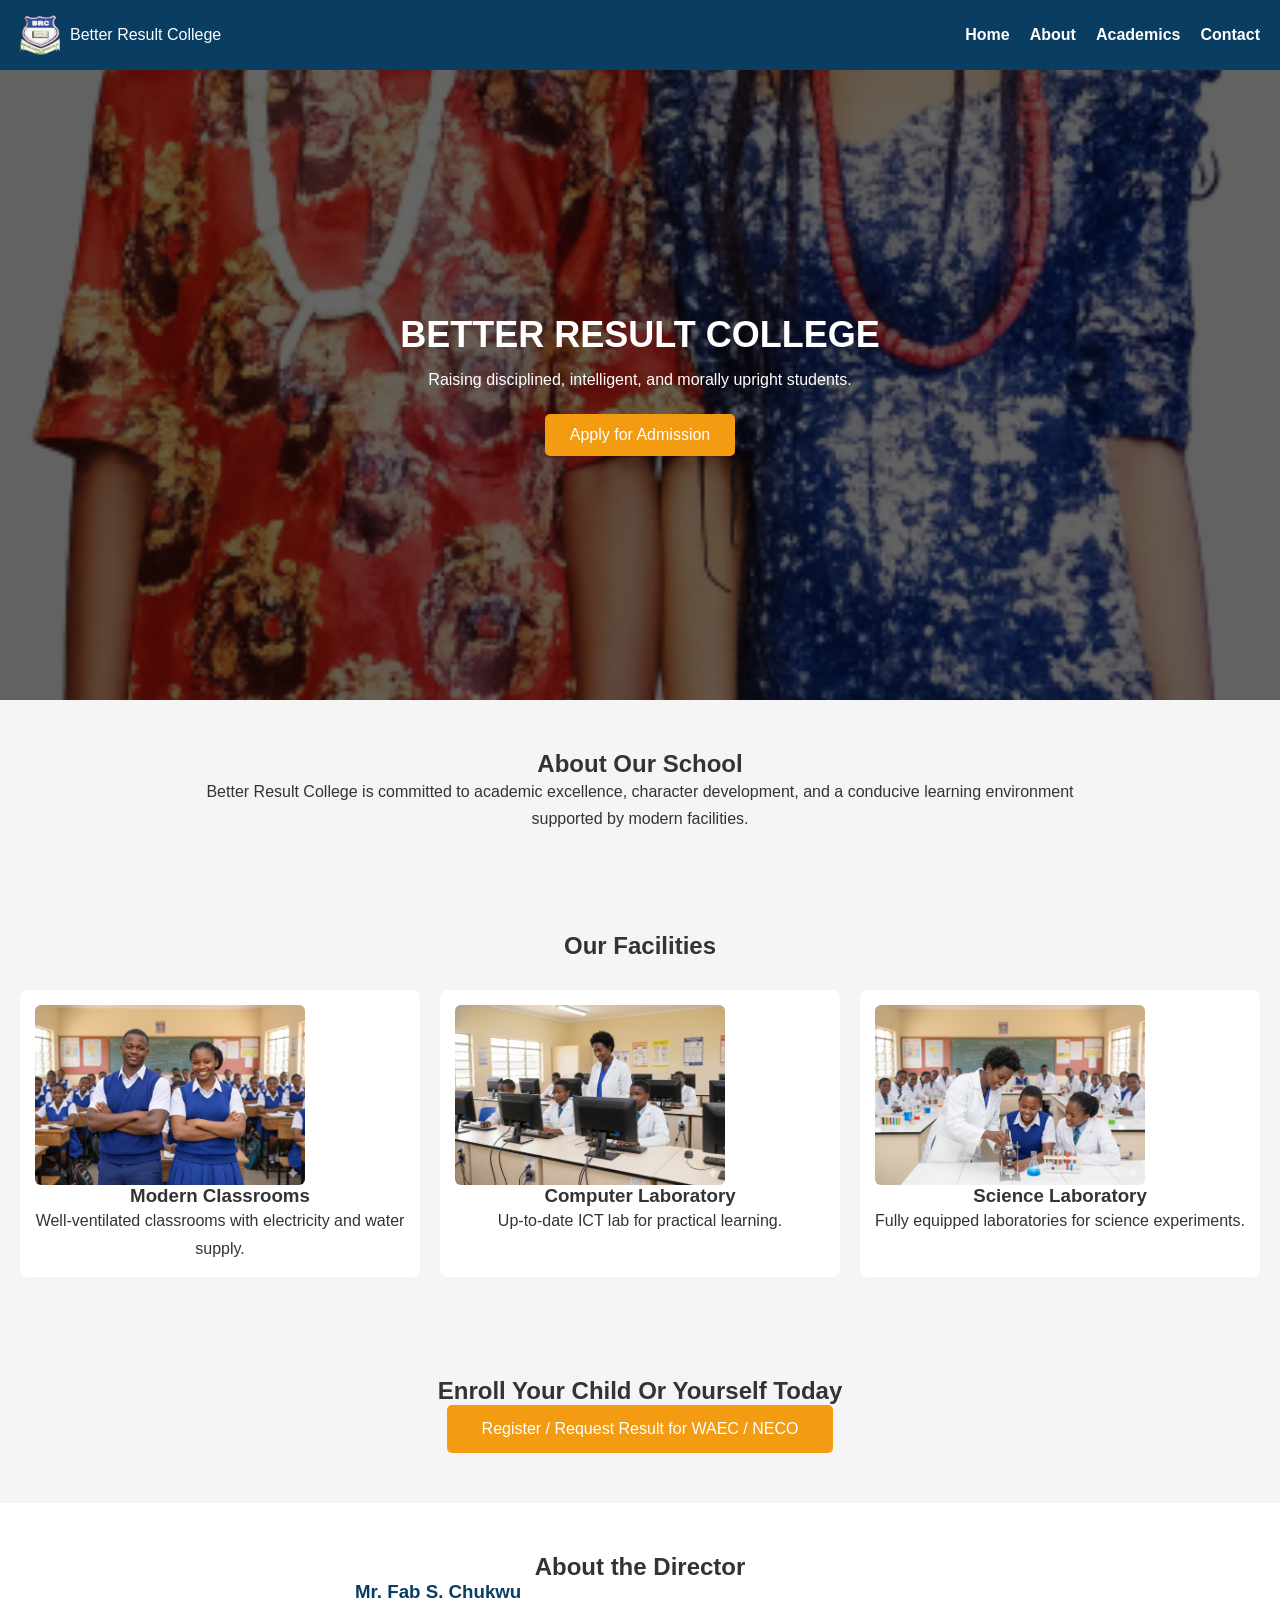
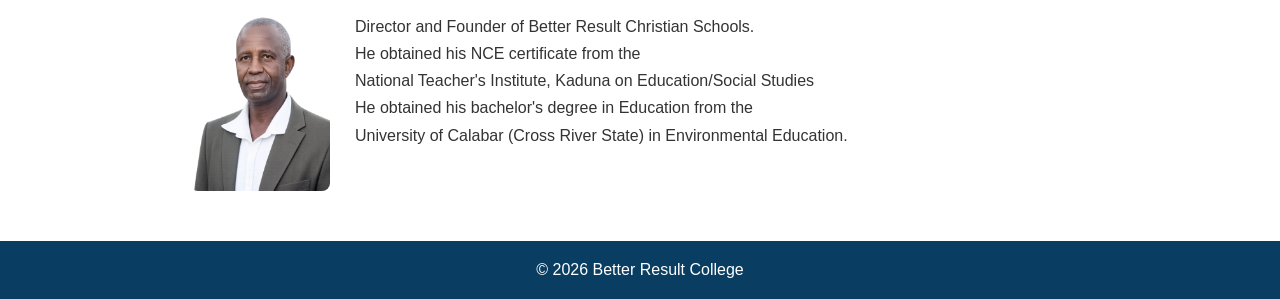
<file: index.html>
<!DOCTYPE html>
<html lang="en">
<head>
    <meta charset="UTF-8">
    <title>Better Result College | Official Website</title>
    <meta name="viewport" content="width=device-width, initial-scale=1.0">

    <meta name="description" content="Better Result College is committed to academic excellence, character development, and outstanding WAEC and NECO performance.">
    <meta name="keywords" content="Better Result College, WAEC, NECO, secondary school in Aba, Abia State">
    <meta name="author" content="Better Result College">

    <style>
        * {
            margin: 0;
            padding: 0;
            box-sizing: border-box;
            font-family: Arial, Helvetica, sans-serif;
        }

        body {
            background: #f5f5f5;
            color: #333;
        }

        img {
            max-width: 100%;
            height: auto;
            display: block;
        }

        /* NAVBAR */
        .navbar {
            background: #0a3d62;
            color: white;
            padding: 15px 20px;
            display: flex;
            justify-content: space-between;
            align-items: center;
            flex-wrap: wrap;
        }

        .nav-logo {
            display: flex;
            align-items: center;
            gap: 10px;
        }

        .nav-logo img {
            width: 40px;
            height: 40px;
        }

        .nav-links {
            list-style: none;
            display: flex;
            gap: 20px;
            flex-wrap: wrap;
        }

        .nav-links a {
            color: white;
            text-decoration: none;
            font-weight: bold;
            position: relative;
            cursor: pointer;
        }

        .nav-links a::after {
            content: "";
            position: absolute;
            left: 0;
            bottom: -5px;
            width: 0;
            height: 2px;
            background: #f39c12;
            transition: width 0.3s ease;
        }

        .nav-links a:hover::after {
            width: 100%;
        }

        /* HERO */
        .hero {
            position: relative;
            background: url("hero.png") center/cover no-repeat;
            height: 70vh;
            display: flex;
            justify-content: center;
            align-items: center;
            text-align: center;
            padding: 20px;
            color: white;
        }

        .hero::before {
            content: "";
            position: absolute;
            inset: 0;
            background: rgba(0,0,0,0.6);
        }

        .hero-content {
            position: relative;
            z-index: 1;
        }

        .hero h1 {
            font-size: 36px;
            margin-bottom: 10px;
        }

        .hero p {
            margin-bottom: 20px;
        }

        /* BUTTON */
        .btn {
            background: #f39c12;
            color: white;
            padding: 12px 25px;
            text-decoration: none;
            border-radius: 5px;
            display: inline-block;
            transition: background 0.3s ease, transform 0.2s ease;
        }

        .btn:hover {
            background: #e08e0b;
            transform: translateY(-2px);
        }

        .btn.wide {
            padding: 15px 35px;
        }

        /* SECTIONS */
        section {
            padding: 50px 20px;
            text-align: center;
        }

        section p {
            max-width: 900px;
            margin: 0 auto;
            line-height: 1.7;
        }

        /* FACILITIES */
        .facility-grid {
            display: grid;
            grid-template-columns: repeat(auto-fit, minmax(250px, 1fr));
            gap: 20px;
            margin-top: 30px;
        }

        .card {
            background: white;
            padding: 15px;
            border-radius: 8px;
            transition: transform 0.3s ease, box-shadow 0.3s ease;
        }

        .card:hover {
            transform: translateY(-6px);
            box-shadow: 0 10px 25px rgba(0,0,0,0.15);
        }

        .card img {
            height: 180px;
            object-fit: cover;
            border-radius: 6px;
        }

        /* DIRECTOR */
        .director {
            background: white;
        }

        .director-content {
            max-width: 900px;
            margin: auto;
            display: grid;
            grid-template-columns: 140px 1fr;
            gap: 25px;
            align-items: flex-start;
            text-align: left;
        }

        .director img {
            width: 140px;
            border-radius: 8px;
        }

        .director h3 {
            color: #0a3d62;
            margin-bottom: 10px;
        }

        /* MODALS */
        .modal {
            display: none;
            position: fixed;
            inset: 0;
            background: rgba(0,0,0,0.65);
            z-index: 999;
            padding: 20px;
        }

        .modal-content {
            background: white;
            max-width: 800px;
            margin: 80px auto;
            padding: 30px;
            border-radius: 10px;
            position: relative;
            animation: fadeIn 0.3s ease;
            text-align: left;
        }

        .close-btn {
            position: absolute;
            top: 12px;
            right: 16px;
            font-size: 30px;
            cursor: pointer;
        }

        .modal-contact {
            background: #f1f5f9;
            border-left: 5px solid #0a3d62;
            padding: 15px;
            margin-bottom: 20px;
            font-size: 14px;
        }

        @keyframes fadeIn {
            from { opacity: 0; transform: translateY(-10px); }
            to { opacity: 1; transform: translateY(0); }
        }

        footer {
            background: #0a3d62;
            color: white;
            padding: 20px;
            text-align: center;
        }

        @media (max-width: 700px) {
            .hero h1 { font-size: 26px; }
            .director-content {
                grid-template-columns: 1fr;
                text-align: center;
            }
            .director img {
                margin: 0 auto;
            }
        }
    </style>
</head>

<body>

<!-- NAVBAR -->
<nav class="navbar">
    <div class="nav-logo">
        <img src="logo.jpg" alt="Better Result College Logo">
        <span>Better Result College</span>
    </div>
    <ul class="nav-links">
        <li><a href="/">Home</a></li>
        <li><a href="#" id="aboutLink">About</a></li>
        <li><a href="#" id="academicsLink">Academics</a></li>
        <li><a href="#" id="contactLink">Contact</a></li>
    </ul>
</nav>

<!-- HERO -->
<section class="hero">
    <div class="hero-content">
        <h1>BETTER RESULT COLLEGE</h1>
        <p>Raising disciplined, intelligent, and morally upright students.</p>
        <a href="regist.html" class="btn">Apply for Admission</a>
    </div>
</section>

<!-- ABOUT SHORT -->
<section>
    <h2>About Our School</h2>
    <p>
        Better Result College is committed to academic excellence,
        character development, and a conducive learning environment
        supported by modern facilities.
    </p>
</section>

<!-- FACILITIES -->
<section>
    <h2>Our Facilities</h2>
    <div class="facility-grid">
        <div class="card">
            <img src="class.jpg" alt="Modern classroom">
            <h3>Modern Classrooms</h3>
            <p>Well-ventilated classrooms with electricity and water supply.</p>
        </div>
        <div class="card">
            <img src="comlab.jpg" alt="Computer laboratory">
            <h3>Computer Laboratory</h3>
            <p>Up-to-date ICT lab for practical learning.</p>
        </div>
        <div class="card">
            <img src="lab.jpg" alt="Science laboratory">
            <h3>Science Laboratory</h3>
            <p>Fully equipped laboratories for science experiments.</p>
        </div>
    </div>
</section>

<!-- CTA -->
<section>
    <h2>Enroll Your Child Or Yourself Today</h2>
    <a href="waec.html" class="btn wide">Register / Request Result for WAEC / NECO</a>
</section>

<!-- DIRECTOR -->
<section class="director">
    <h2>About the Director</h2>
    <div class="director-content">
        <img src="pic.png" alt="Mr. Fab S. Chukwu">
        <div>
            <h3>Mr. Fab S. Chukwu</h3>
            <p>Director and Founder of Better Result Christian Schools.  <br> 
            He obtained his NCE certificate from the <br> National Teacher's Institute, Kaduna on Education/Social Studies
            <br> He obtained his bachelor's degree in Education from the <br>
            University of Calabar (Cross River State)  in Environmental Education. </p>
        </div>
    </div>
</section>

<!-- FOOTER -->
<footer>
    <p>© 2026 Better Result College</p>
</footer>

<!-- MODALS -->
<div class="modal" id="aboutModal">
    <div class="modal-content">
        <span class="close-btn">&times;</span>
        <h2>About Us</h2>
        <p>Better Result College is a government-approved secondary school committed to academic excellence, discipline, and moral development. The school was established with the vision of raising intelligent, disciplined, and God-fearing students who are well prepared for national and international examinations.
<br>
Our institution provides a serene and conducive learning environment supported by modern facilities and highly qualified teachers.
<br>
 We focus on building strong academic foundations while instilling good character, leadership skills, and self-confidence in our students.
<br>

At Better Result College, every student is guided to discover their potential and excel both academically and morally. We believe education goes beyond the classroom, and we are intentional about nurturing well-rounded individuals who can positively impact society.</p>
    </div>
</div>

<div class="modal" id="academicsModal">
    <div class="modal-content">
        <span class="close-btn">&times;</span>
        <h2>Academics</h2>
        <p>Better Result College offers a comprehensive secondary school curriculum in line with national education standards. Our academic programmes are structured to prepare students for excellent performance in internal and external examinations.
<br>

We prepare students for:
<br>WAEC (West African Examinations Council)
<br>NECO (National <br>Examinations Council)
<br>Internal school examinations
<br>Subjects Offered Include:

<br>
<br>Mathematics
<br>English Language
<br>Physics
<br>Chemistry
<br>Biology
<br>Economics
<br>Government
<br>Literature in English
<br>Civic Education
<br>Computer Studies
<br>Agricultural Science
<br>Social Studies and <br>other core subjects

<br>
Our teachers are experienced, dedicated, and result-oriented. Regular assessments, revision classes, and extra coaching are organized to ensure students fully understand their subjects and perform excellently.</p>
    </div>
</div>

<div class="modal" id="contactModal">
    <div class="modal-content">
        <span class="close-btn">&times;</span>
<h2>Contact Us</h2>

<div class="modal-contact">

    <p>
        📞 <strong>Phone:</strong><br>
        <a href="tel:+2347087079065">+234 708 707 9065</a><br>
        <a href="tel:+2348068233364">0806 823 3364</a>
    </p>

    <p>
        📳 <strong>WhatsApp:</strong><br>
        <a href="https://wa.me/2349125802791" target="_blank">
            +2347087079065
        </a>
    </p>

    <p>
        👥 <strong>Facebook:</strong><br>
        <a href="https://www.facebook.com/share/1CnxBRx7iY/" target="_blank">
            Visit Us on Facebook
        </a>
    </p>

    <p>
        📩 <strong>Email:</strong><br>
        <a href="mailto:betterresultcollege1@gmail.com">
            betterresultcollege1@gmail.com
        </a>
    </p>

    <p>
        📍 <strong>Location:</strong><br>
        12 Osondu Street off Achị Aroh, Omuma Road,<br>
        Aba, Abia State, Nigeria
    </p>

</div>

<script>
document.addEventListener("DOMContentLoaded", function () {

    function openModal(modal) {
        modal.style.display = "block";
        document.body.style.overflow = "hidden";
    }

    function closeModal(modal) {
        modal.style.display = "none";
        document.body.style.overflow = "auto";
    }

    const aboutModal = document.getElementById("aboutModal");
    const academicsModal = document.getElementById("academicsModal");
    const contactModal = document.getElementById("contactModal");

    document.getElementById("aboutLink").onclick = e => {
        e.preventDefault();
        openModal(aboutModal);
    };

    document.getElementById("academicsLink").onclick = e => {
        e.preventDefault();
        openModal(academicsModal);
    };

    document.getElementById("contactLink").onclick = e => {
        e.preventDefault();
        openModal(contactModal);
    };

    document.querySelectorAll(".close-btn").forEach(btn => {
        btn.onclick = () => closeModal(btn.closest(".modal"));
    });

    document.querySelectorAll(".modal").forEach(modal => {
        modal.onclick = e => {
            if (e.target === modal) closeModal(modal);
        };
    });

    document.onkeydown = e => {
        if (e.key === "Escape") {
            document.querySelectorAll(".modal").forEach(closeModal);
        }
    };
});
</script>

</body>
</html>
</file>
